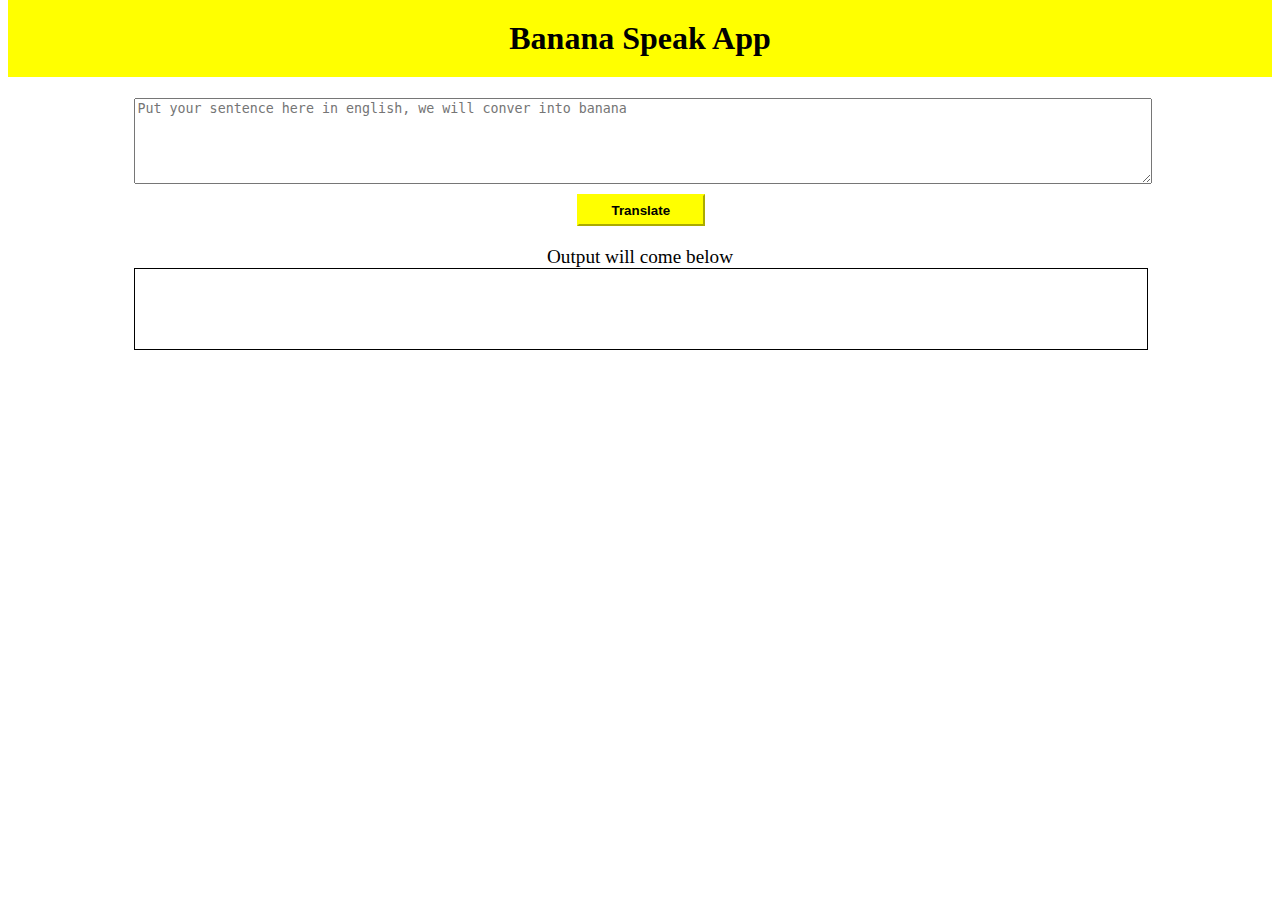
<file: Banana-speak/index.html>
<!DOCTYPE html>
<html lang="en">
<head>
    <meta charset="UTF-8">
    <meta http-equiv="X-UA-Compatible" content="IE=edge">
    <meta name="viewport" content="width=device-width, initial-scale=1.0">
    <title>Translation App</title>
    <style>
        textarea{
            width:80%;
            height:5rem;
            display: block;
        }
        #output{
            border:1px solid black;
            width:80%;
            height:5rem;
            
        }
        h1{
            text-align:center;
            background-color:Yellow;
            padding:20px;
             margin-top:-8px;
        }
        textarea,#output{
            margin-left:10%;
        }
        #txt{
            text-align:center;
            padding-top: 20px;
        }
        button{
            margin-left:45%;
            width:8rem;
            height:2rem;
            margin-top: 10px;
            background-color: yellow;
            border-color: yellow;
            color:black;
            font-weight: 800;
        }
    </style>
</head>
<body>
    <h1>Banana Speak App</h1>
    <textarea id = "txt-input" placeholder = "Put your sentence here in english, we will conver into banana"></textarea>
    <button id = "btn-translate">Translate</button>
    <div id = "txt"style = "font-size: larger">Output will come below</div>
    <div id = "output"></div>
    <script src = "script.js"></script>
</body>
</html>
</file>
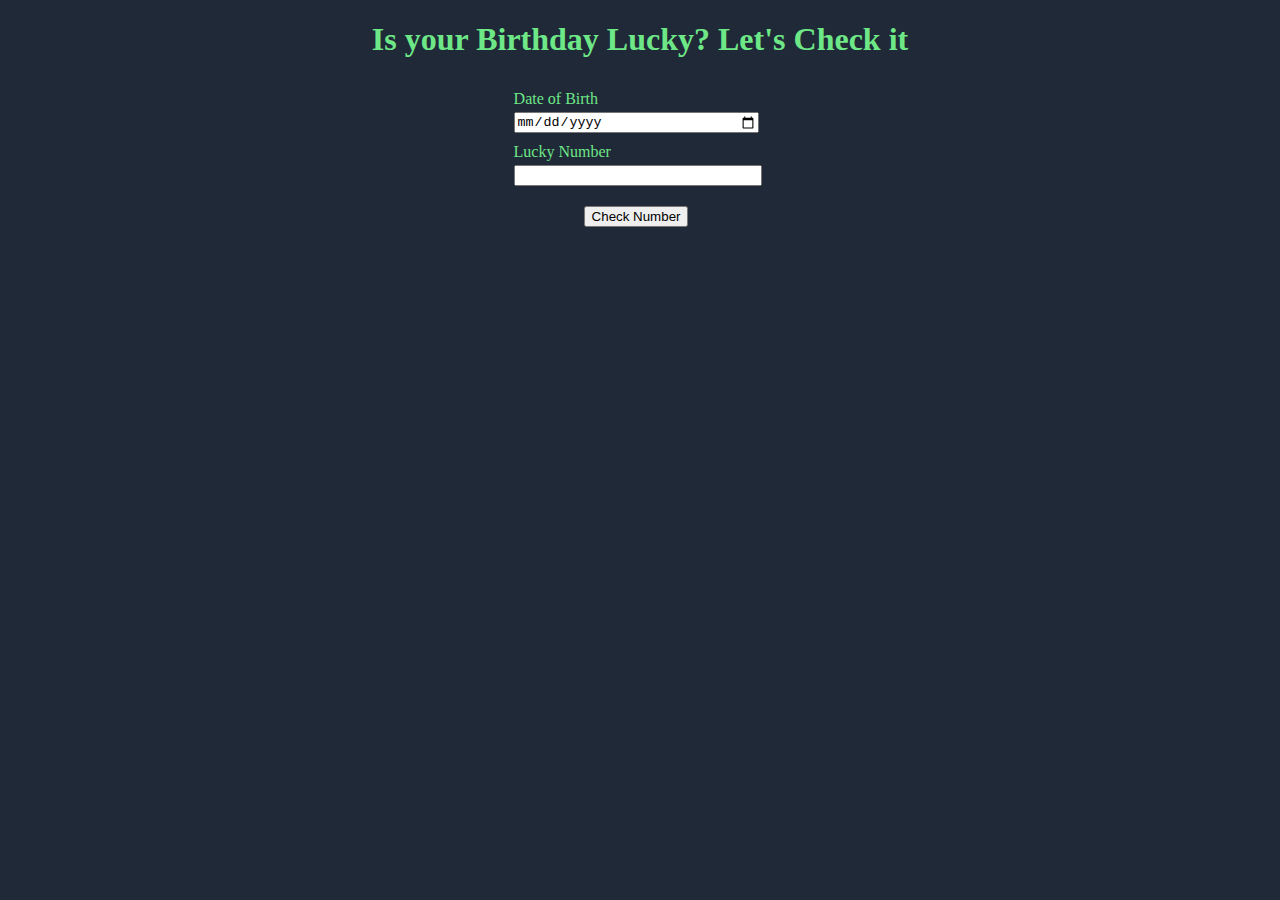
<file: Birthday-Lucky/index.html>
<!DOCTYPE html>
<html lang="en">
<head>
    <meta charset="UTF-8">
    <meta http-equiv="X-UA-Compatible" content="IE=edge">
    <meta name="viewport" content="width=device-width, initial-scale=1.0">
    <title>Document</title>
    <style>
        /* :root{
          --primary-dark:#1f2937;
          --primary-green:#6EE787;
        } */
        body{
            background-color:#1f2937;
            color:#6EE787;
        }

        .container{
          width:100%;
          margin-left:40%;
        }
        h1{
            text-align: center;
        }
        input,label{
            display:block;
         
        }
        label{
            padding-top: 10px;
            padding-bottom: 4px;
        }
        button{
            margin-top:20px;
            margin-left:70px;
        }
        input{
            width:15rem;
        }
      
    </style>
</head>
<body>
    <h1>Is your Birthday Lucky? Let's Check it </h1>
    <div class = "container">
    <label for = "date-of-birth">Date of Birth</label>
    <input type = "date" id = "date-of-birth"/>
    <label for = "lucky-number">Lucky Number</label>
    <input type = "number" id = "lucky-number">
    <button id = "check-number">Check Number</button>
    <div id = "output-box"></div>
    </div>
    <script src = "script.js"></script>
</body>
</html>
</file>
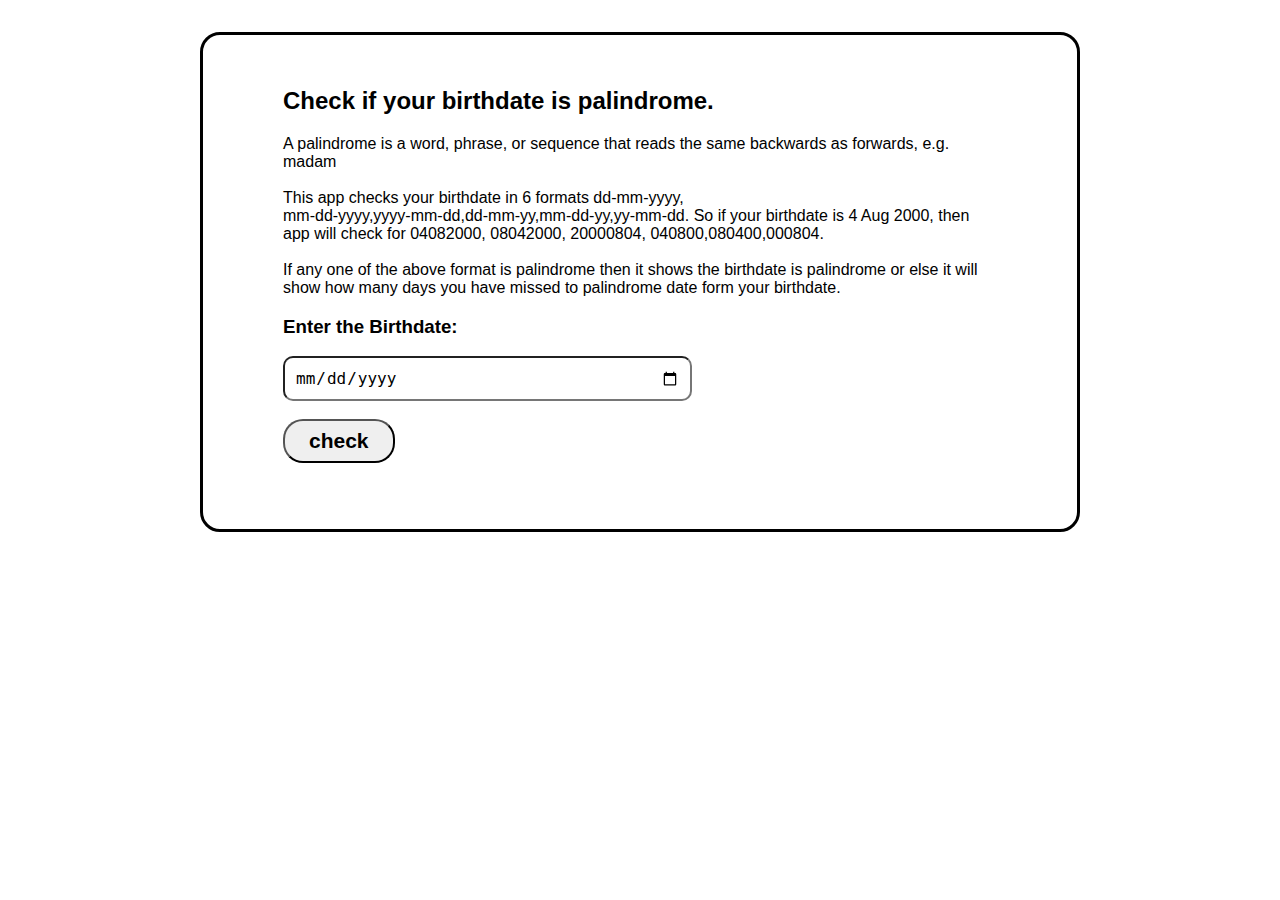
<file: Birthday-Palindrome/index.html>
<!DOCTYPE html>
<html>
  <head>
    <meta charset="utf-8">
    <meta name="viewport" content="width=device-width">
    <title>Is Birthday Palindrome</title>
    <style>
       


body {
    
    margin-top: 2rem;
    font-family: 'Poppins', sans-serif;
    text-align: center;
    margin-left:200px;
    margin-right:200px;
}


.container {
    display: flex;
    border-radius: 20px;
    margin: auto;

    border: 3px solid black;
    background-repeat: no-repeat;
    background-size: 100% 100%;
}

.content{
    width: 90%;
    max-width: 700px;
    margin: 2rem 2rem 3rem 5rem;
}

.content p{
    text-align: left;
}


.container input{
    display: block;
    padding: 10px;
    border-radius: 10px;
    width: 55%;
    font-size: large;
}

#btn-check{
    display: block;
    font-size: 21px;
    font-weight: 600;
    padding: 0.5rem 1.5rem;
    border-radius: 20px;
    cursor: pointer;
}

#output1 {
    text-align: center;
    max-width: 55%;
    padding-right: 1rem;
    margin-top: 2rem;
    display: none;
    border: 2px solid black;
    padding: 0.5rem 1rem;
    border-radius: 20px;
    box-shadow: 3px 3px 15px 1px;
}
    </style>
  </head>
  <body>
    <div class="container">
      <div class="content">
        <h2 style="text-align: left;">Check if your birthdate is palindrome.</h2>
        <p>A palindrome is a word, phrase, or sequence that reads the same backwards as forwards, e.g. madam<br><br>
          This app checks your birthdate in 6 formats dd-mm-yyyy,<br>mm-dd-yyyy,yyyy-mm-dd,dd-mm-yy,mm-dd-yy,yy-mm-dd.
          So if your birthdate is 4 Aug 2000, then app will check for 04082000, 08042000, 20000804, 040800,080400,000804.<br><br>If any one of the above format is palindrome then it shows the birthdate is palindrome or else it will show how many days you have missed to palindrome date form your birthdate.</p>
        <h3 style="text-align: left;">Enter the Birthdate:</h3>
        <input type="date" id="input">
        <br>
        <button id="btn-check">check</button>
        <br>
        <p id="output1"></p>
      </div>
    </div>
    <script src="script.js"></script>
  </body>
</html>
</file>
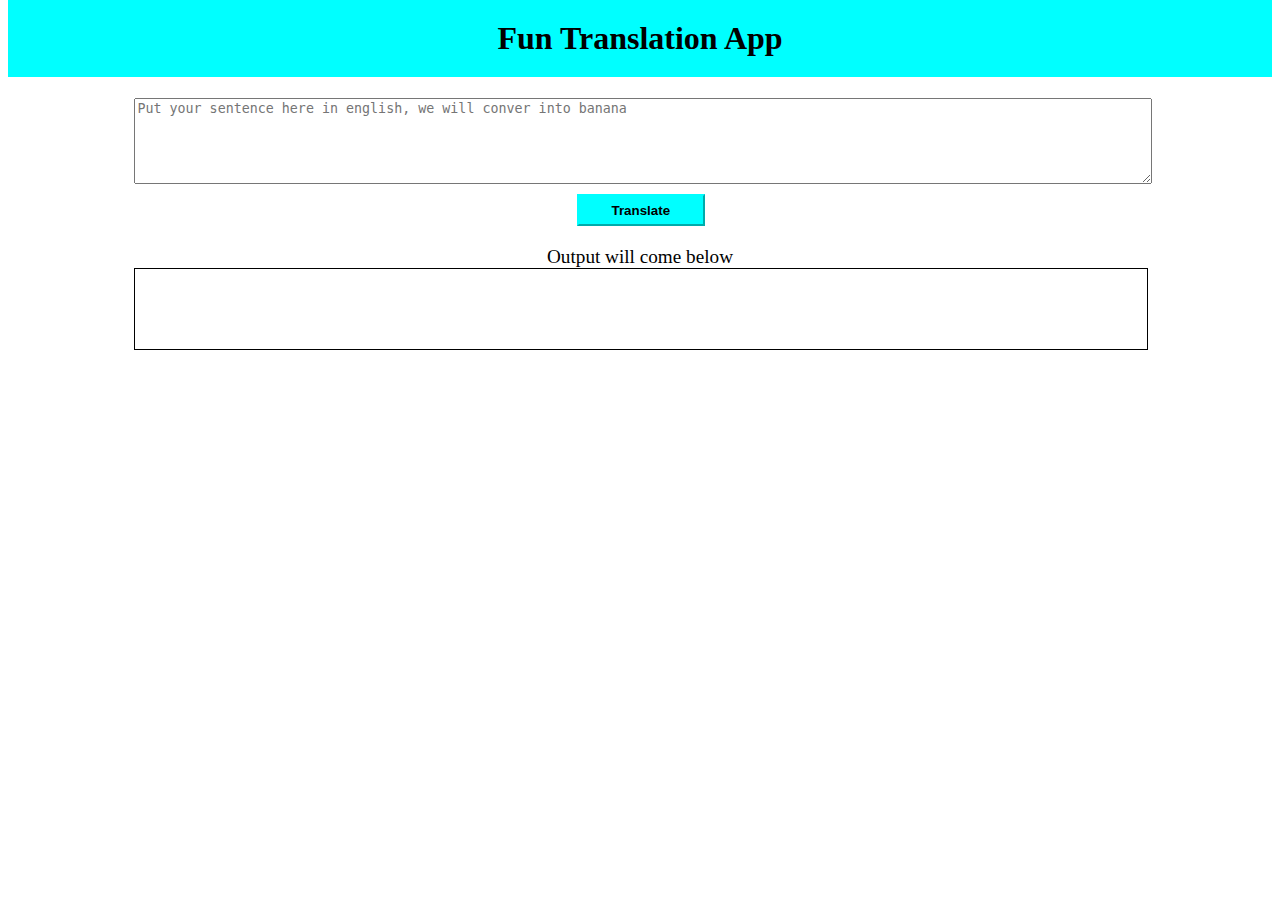
<file: js-translation-2/index.html>
<!DOCTYPE html>
<html lang="en">
<head>
    <meta charset="UTF-8">
    <meta http-equiv="X-UA-Compatible" content="IE=edge">
    <meta name="viewport" content="width=device-width, initial-scale=1.0">
    <title>Translation App</title>
    <style>
        textarea{
            width:80%;
            height:5rem;
            display: block;
        }
        #output{
            border:1px solid black;
            width:80%;
            height:5rem;
            
        }
        h1{
            text-align:center;
            background-color: aqua;
            padding:20px;
             margin-top:-8px;
        }
        textarea,#output{
            margin-left:10%;
        }
        #txt{
            text-align:center;
            padding-top: 20px;
        }
        button{
            margin-left:45%;
            width:8rem;
            height:2rem;
            margin-top: 10px;
            background-color: aqua;
            border-color: aqua;
            color:black;
            font-weight: 800;
        }
    </style>
</head>
<body>
    <h1>Fun Translation App</h1>
    <textarea id = "txt-input" placeholder = "Put your sentence here in english, we will conver into banana"></textarea>
    <button id = "btn-translate">Translate</button>
    <div id = "txt"style = "font-size: larger">Output will come below</div>
    <div id = "output"></div>
    <script src = "script.js"></script>
</body>
</html>
</file>
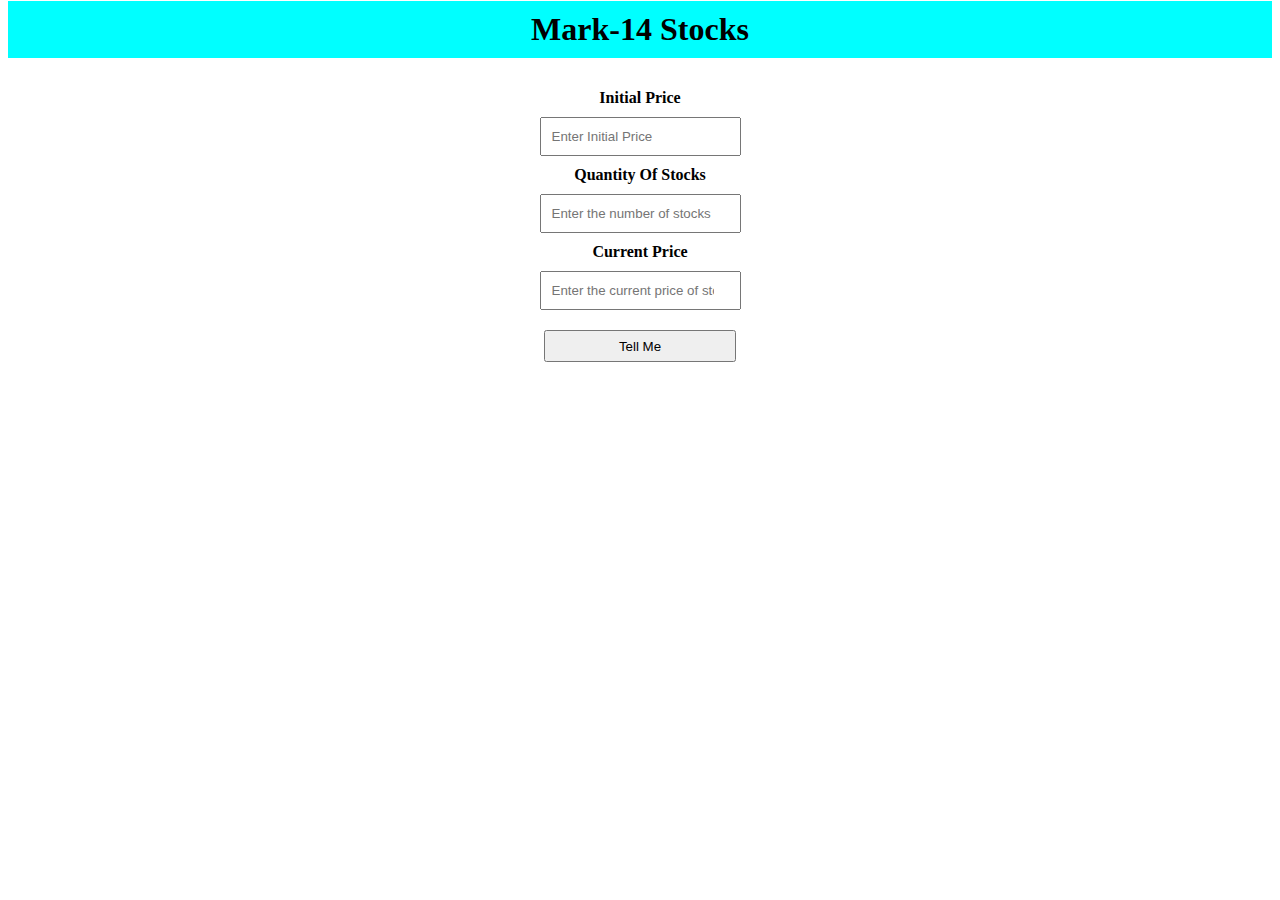
<file: profit-loss/index.html>
<!DOCTYPE html>
<html lang="en">
<head>
    <meta charset="UTF-8">
    <meta http-equiv="X-UA-Compatible" content="IE=edge">
    <meta name="viewport" content="width=device-width, initial-scale=1.0">
    <title>Stocks</title>
    <style>
        .container{
            text-align: center;
        }
        h1{
            text-align: center;
            background-color: aqua;
            padding: 10px;
            margin-top:-7px;
        }
        input,label{
            display: block;
            margin:auto;
            padding:10px;
        }
        button{
            margin-top:20px;
            width:12rem;
            height:2rem;
        }
        #output-box{
            padding-top: 20px;
            font-weight: 600;
            color:red;
            font-size: 25px;
        }
        label{
            font-weight: 700;
        }
    </style>
</head>
<body>
    <h1>Mark-14 Stocks</h1>
    <div class = "container">
        <label>Initial Price</label>
        <input id = "initial-price" type = "number" placeholder="Enter Initial Price"/>
        <label>Quantity Of Stocks</label>
        <input id = "qty-of-stocks" type = "number" placeholder = "Enter the number of stocks" />
        <label>Current Price</label>
        <input id = "current-price" type = "number" placeholder = "Enter the current price of stocks" />
        <button id = "submit-btn">Tell Me</button>
        <div id = "output-box"></div>
    </div>
    <script src = "script.js"></script>
</body>
</html>
</file>
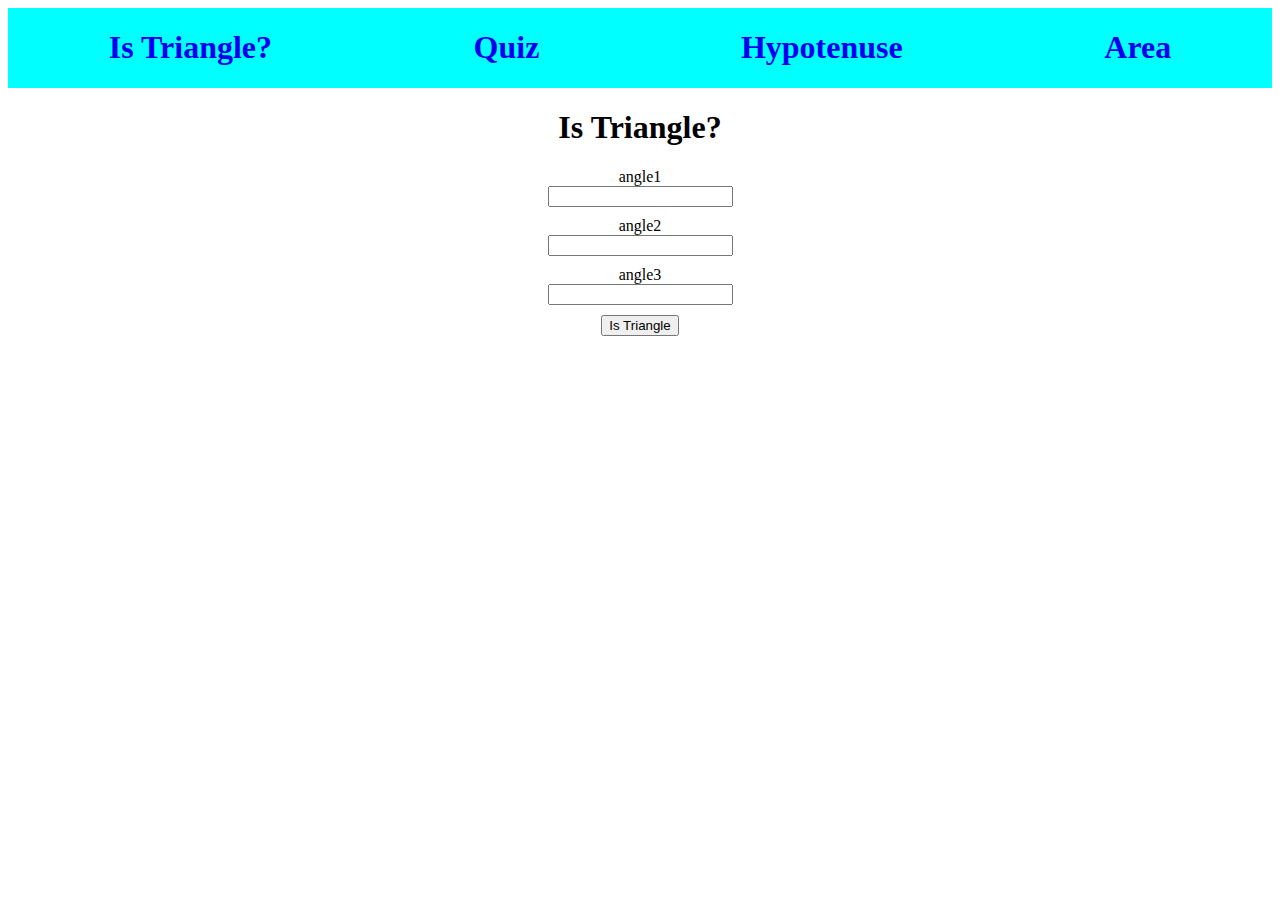
<file: Triangle/index.html>
<!DOCTYPE html>
<html lang="en">
<head>
    <meta charset="UTF-8">
    <meta http-equiv="X-UA-Compatible" content="IE=edge">
    <meta name="viewport" content="width=device-width, initial-scale=1.0">
    <title>Is Triangle?</title>
    <style>
      #navbar{
        display:flex;
       justify-content: space-around;
       background-color: aqua;
      }
      a{
        text-decoration: none;
      }
      #content{
        text-align: center;
      }
      input,label{
        display:block
      }
      input{
        margin:auto;
        margin-bottom: 10px;
      }
      #output{
        padding-top:10px;
        color:red;
        font-weight: 600;
        font-size: 25px;
      }
    </style>
</head>
<body>
  <div id = "navbar"> 
    <a href = "index.html"><h1>Is Triangle?</h1></a>
    <a href = "quiz.html"><h1>Quiz</h1></a>
    <a href = "hypotenuse.html"><h1>Hypotenuse</h1></a>
    <a href = "area.html"><h1>Area</h1></a>
  </div>
  <div id = "content">
      <h1>Is Triangle?</h1>
        <label>angle1</label>
        <input class = "angle-right" type = "number" />
        <label>angle2</label>
        <input class = "angle-right" type = "number" />
        <label>angle3</label>
        <input class = "angle-right" type = "number" />
      <button id = "is-triangle-btn">Is Triangle</button>
      <h2 id = "output"></h2>
  </div>
    <script src = "script.js"></script>
</body>
</html>
</file>
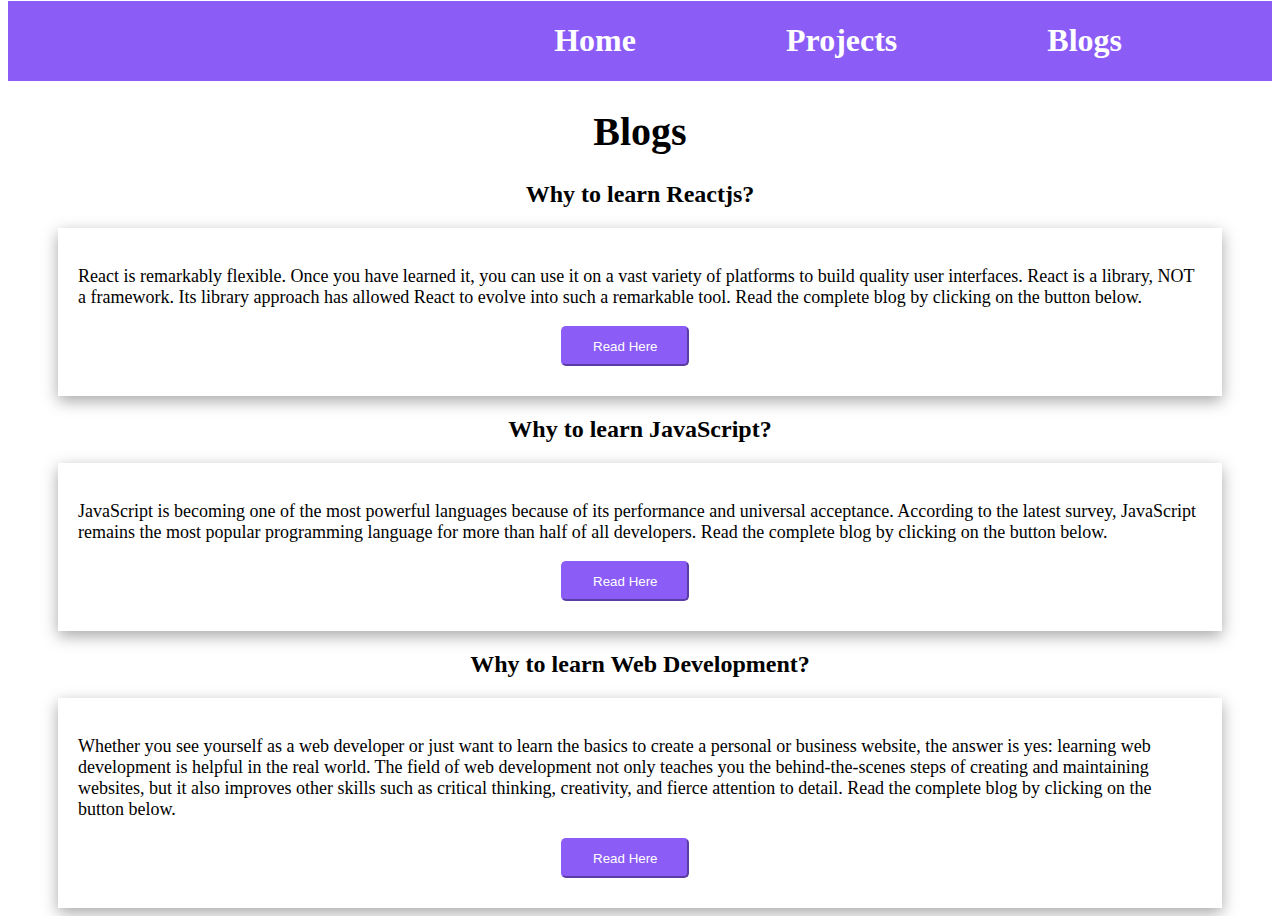
<file: Portfolio/blog.html>
<!DOCTYPE html>
<html lang="en">
<head>
    <meta charset="UTF-8">
    <meta http-equiv="X-UA-Compatible" content="IE=edge">
    <meta name="viewport" content="width=device-width, initial-scale=1.0">
    <title>Blog</title>
    <link rel = "stylesheet" href = "./style.css" /> 
</head>
<body>
    <div class = "header">
        <a href = "./index.html"><h1>Home</h1></a>
         <a href = "./project.html"><h1>Projects</h1></a>
       <a href = "./blog.html"><h1>Blogs</h1></a>
     </div>
     <h1 class = "blog-header">Blogs</h1>
      <h2 class = "blog-head">Why to learn Reactjs?</h2>
      <div class = "read"><p>React is remarkably flexible. Once you have learned it, you can use it on a vast variety of platforms to build quality user interfaces.
         React is a library, NOT a framework. Its library approach has allowed React to evolve into such a remarkable tool. Read the complete blog by clicking on the button below.</p>
        <a href = "https://medium.com/@sanyamkangtani803/why-to-learn-reactjs-8309c9a7c906"><button>Read Here</button></a></div>
        <h2 class = "blog-head">Why to learn JavaScript?</h2>
        <div class = "read"><p>JavaScript is becoming one of the most powerful languages because of its performance and universal acceptance. According to the latest survey, JavaScript remains the most popular programming language for more than half of all developers. Read the complete blog by clicking on the button below.</p>
          <a href = "https://medium.com/@sanyamkangtani803/why-javascript-is-so-popular-29ea5216b544"><button>Read Here</button></a></div>
         <h2 class = "blog-head">Why to learn Web Development?</h2>
          <div class = "read">
            <p>Whether you see yourself as a web developer or just want to learn the basics to create a personal or business website, the answer is yes: learning web development is helpful in the real world. The field of web development not only teaches you the behind-the-scenes steps of creating and maintaining websites, but it also improves other skills such as critical thinking, creativity, and fierce attention to detail.
              Read the complete blog by clicking on the button below.
            </p>
            <a href = "https://medium.com/@sanyamkangtani803/why-to-learn-web-development-9c739b183bb6"><button>Read Here</button></a>
          </div>

</body>
</html>
</file>
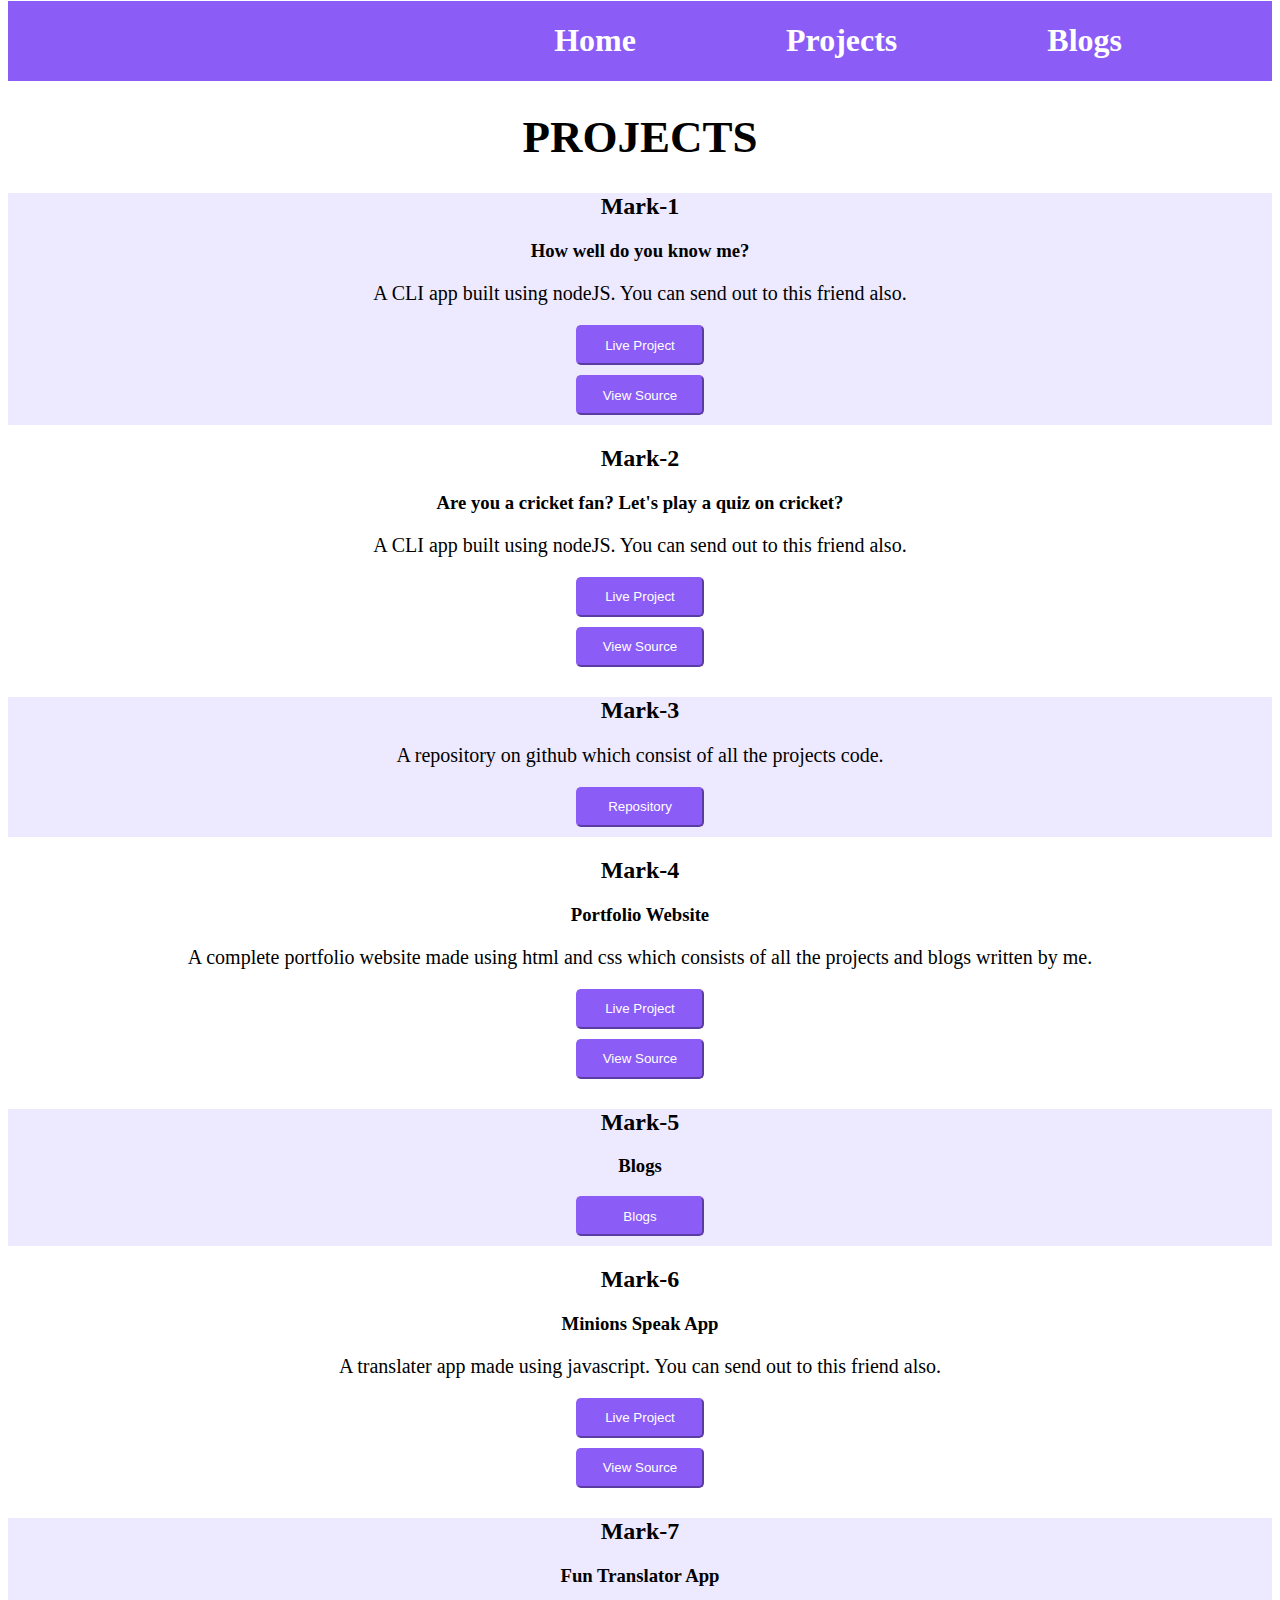
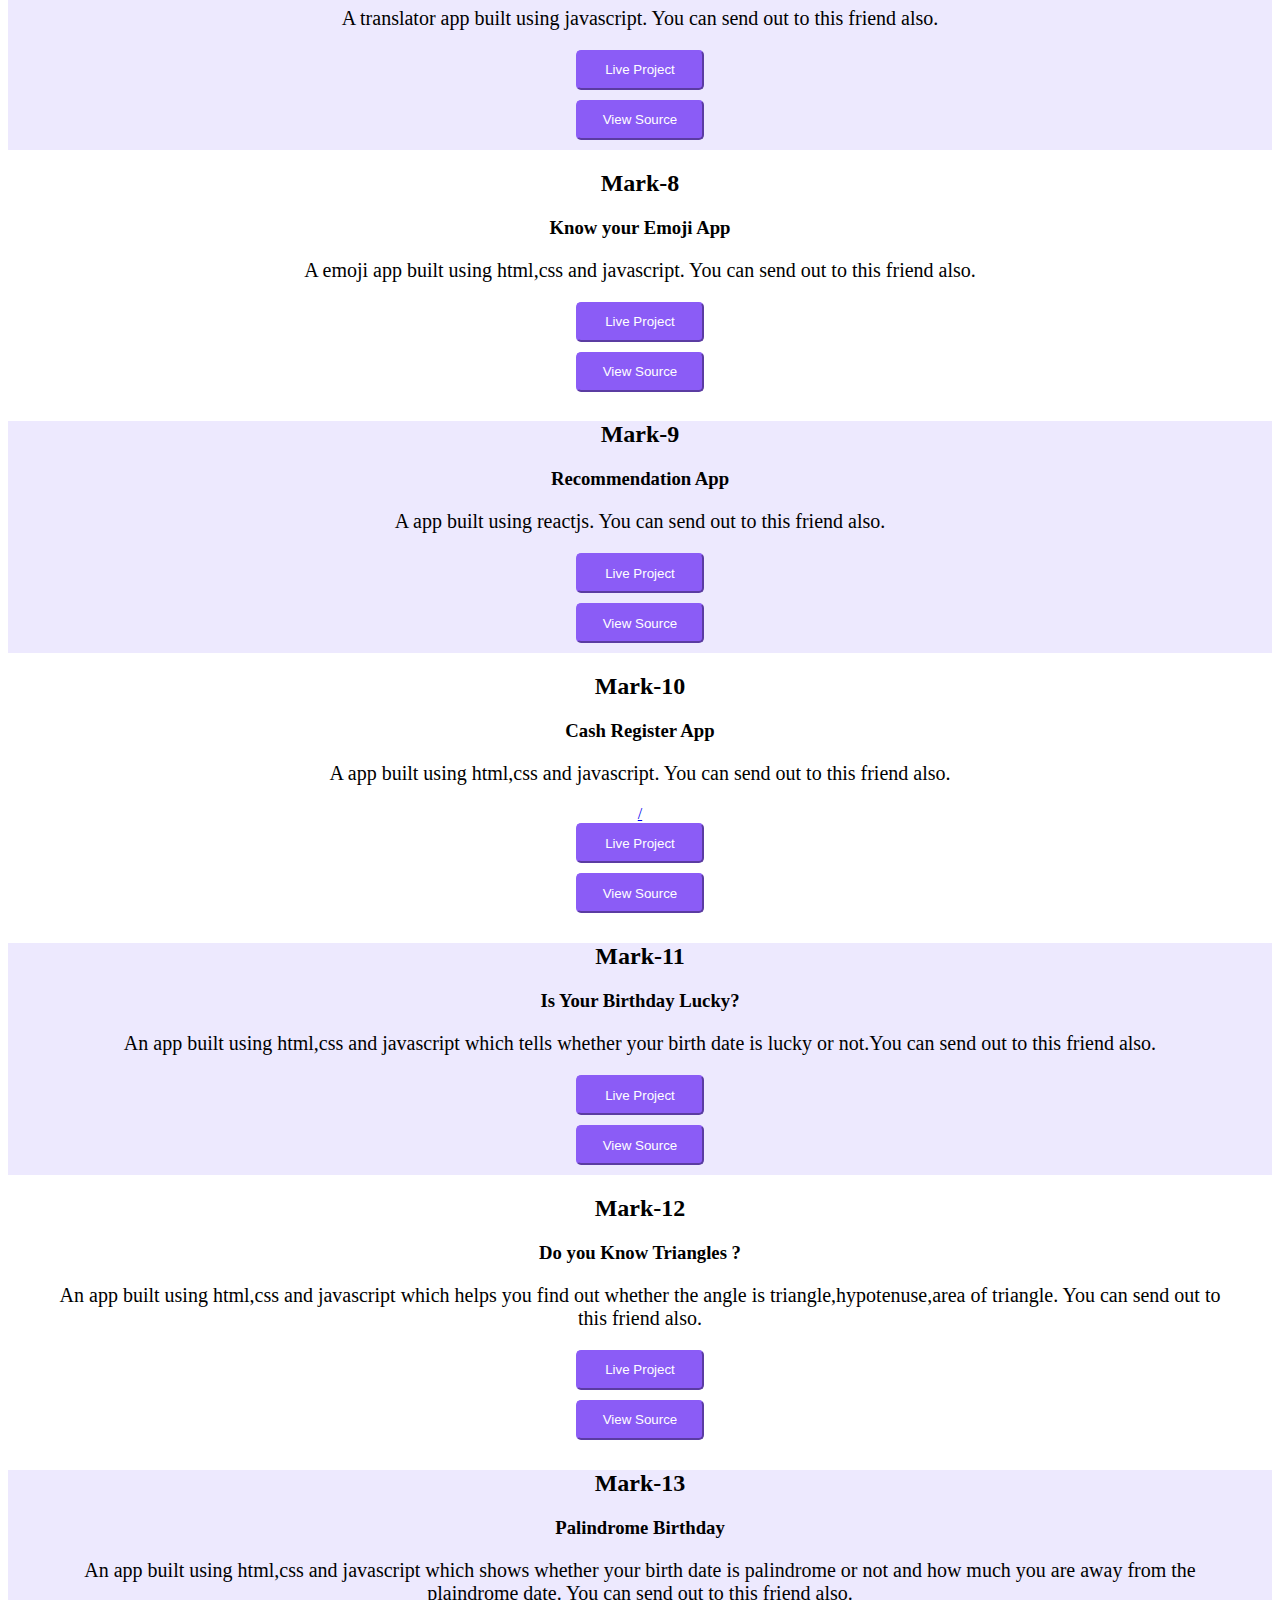
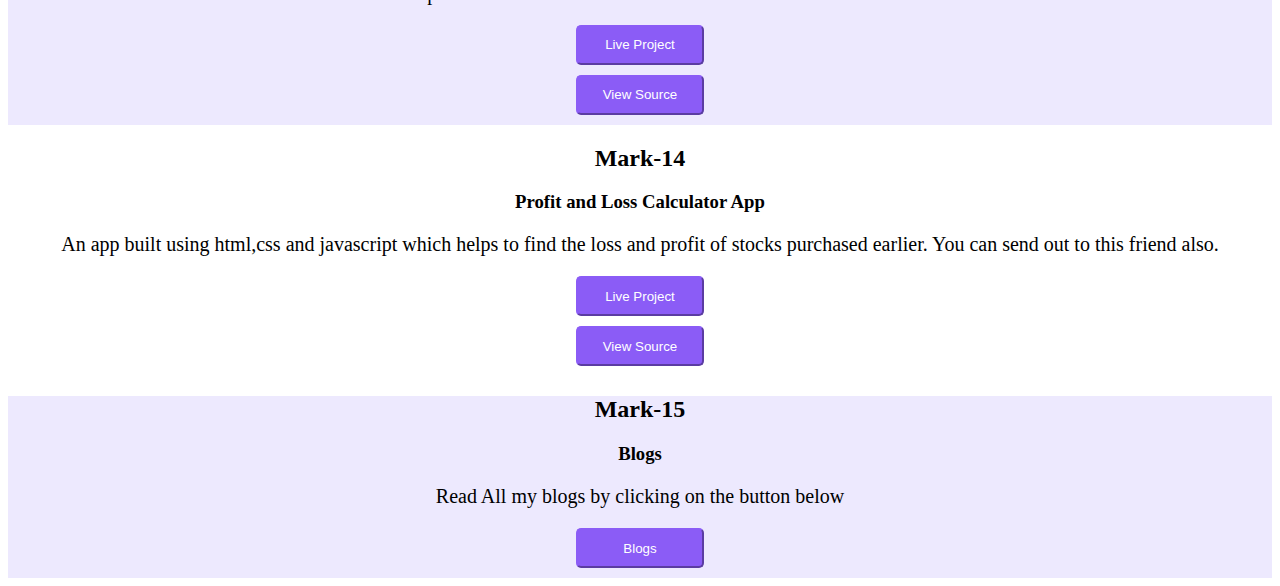
<file: Portfolio/project.html>
<!DOCTYPE html>
<html lang="en">
<head>
    <meta charset="UTF-8">
    <meta http-equiv="X-UA-Compatible" content="IE=edge">
    <meta name="viewport" content="width=device-width, initial-scale=1.0">
    <title>Projects</title>
    <link rel = "stylesheet" href = "./style.css" /> 
</head>
<body>
    <div class = "header">
        <a href = "./index.html"><h1>Home</h1></a>
         <a href = "./project.html"><h1>Projects</h1></a>
       <a href = "./blog.html"><h1>Blogs</h1></a>
     </div>
     <h1 class = "p">PROJECTS</h1>
     <div class = "main">
     <div class = "color">
        <h2>Mark-1</h2>
        <h3>How well do you know me?</h3>
        <p>A CLI app built using nodeJS. You can send out to this friend also.</p>
        <a href = "https://replit.com/@SanyamKangtani/mark-1#index.js"><div><button>Live Project</button></div></a>
        <a href = "https://github.com/sanyam80/mark-1"><button>View Source</button></a>
     
     </div>
     <div class = "color1">
        <h2>Mark-2</h2>
        <h3>Are you a cricket fan? Let's play a quiz on cricket?</h3>
        <p>A CLI app built using nodeJS. You can send out to this friend also.</p>
       <a href = "https://replit.com/@SanyamKangtani/mark2#index.js"><div><button>Live Project</button></div></a>
       <a href = "https://github.com/sanyam80/mark2"><button>View Source</button></a>

    
     </div>
     <div class = "color">
      <h2>Mark-3</h2>
      <p>A repository on github which consist of all the projects code.</p>
      <a href = "https://github.com/sanyam80/Level-0"><div><button>Repository</button></div></a>
     </div>
     <div>
     <div class = "color1">
        <h2>Mark-4</h2>
        <h3>Portfolio Website</h3>
        <p> A complete portfolio website made using html and css which consists of all the projects and blogs written by me.</p>
        <a href = "https://neog-level0-portfolio.netlify.app/"><div><button>Live Project</button></div></a>
        <a href = "https://github.com/sanyam80/Level-0/tree/main/Portfolio"><button>View Source</button></a>
     </div>
     <div class = "color">
      <h2>Mark-5</h2>
      <h3>Blogs</h3>
      <a href = "./blog.html"><div><button>Blogs</button></div></a>
     
   </div>
   <div class = "color1">
      <h2>Mark-6</h2>
      <h3>Minions Speak App</h3>
      <p>A translater app made using javascript. You can send out to this friend also.</p>
     <a href = "https://banana-speak-1.netlify.app/"><div><button>Live Project</button></div></a>
     <a href = "https://github.com/sanyam80/Level-0/tree/main/Banana-speak"><button>View Source</button></a>
   </div>
   <div class = "color">
      <h2>Mark-7</h2>
      <h3>Fun Translator App</h3>
      <p>A translator app built using javascript. You can send out to this friend also.</p>
      <a href = "https://fanciful-cobbler-1ff5d2.netlify.app/"><div><button>Live Project</button></div></a>
     <a href = "https://github.com/sanyam80/Level-0/tree/main/js-translation-2"><button>View Source</button></a>
   </div>
   <div class = "color1">
      <h2>Mark-8</h2>
      <h3>Know your Emoji App</h3>
      <p>A emoji app built using html,css and javascript. You can send out to this friend also.</p>
      <a href = "https://poetic-paletas-aa4127.netlify.app/"><div><button>Live Project</button></div></a>
      <a href = "https://github.com/sanyam80/emoji-basic-app"><button>View Source</button></a>
   </div>
   <div class = "color">
      <h2>Mark-9</h2>
      <h3>Recommendation App</h3>
      <p>A app built using reactjs. You can send out to this friend also.</p>
     <a href = "https://aquamarine-travesseiro-e15c8f.netlify.app/"><div><button>Live Project</button></div></a>
      <a href = "https://github.com/sanyam80/Basic-react-bookapp"><button>View Source</button></a>
   </div>
   <div class = "color1">
      <h2>Mark-10</h2>
      <h3>Cash Register App</h3>
      <p>A app built using html,css and javascript. You can send out to this friend also.</p>
      <a href = "https://fascinating-gumption-50c069.netlify.app/">/<div><button>Live Project</button></div></a>
      <a href = "https://github.com/sanyam80/Level-0/tree/main/cash-register"><button>View Source</button></a>
   </div>
   <div class = "color">
      <h2>Mark-11</h2>
      <h3>Is Your Birthday Lucky?</h3>
      <p>An app built using html,css and javascript which tells whether your birth date is lucky or not.You can send out to this friend also.</p>
      <a href = "https://birthday-lucky-1.netlify.app/"><div><button>Live Project</button></div></a>
      <a href = "https://github.com/sanyam80/Level-0/tree/main/Birthday-Lucky"><button>View Source</button></a>
   </div>
   <div class = "color1">
      <h2>Mark-12</h2>
      <h3>Do you Know Triangles ?</h3>
      <p>An app built using html,css and javascript which helps you find out whether the angle is triangle,hypotenuse,area of triangle. You can send out to this friend also.</p>
      <a href = "https://storied-torrone-e705f7.netlify.app/"><div><button>Live Project</button></div></a>
      <a href = "https://github.com/sanyam80/Level-0/tree/main/Triangle"><button>View Source</button></a>
   </div>
   <div class = "color">
      <h2>Mark-13</h2>
      <h3>Palindrome Birthday </h3>
      <p>An app built using html,css and javascript which shows whether your birth date is palindrome or not and how much you are away from the plaindrome date. You can send out to this friend also.</p>
      <a href = "https://birthday-palindrome-1.netlify.app/"><div><button>Live Project</button></div></a>
      <a href = "https://github.com/sanyam80/Level-0/tree/main/Birthday-Palindrome"><button>View Source</button></a>
   </div>
   <div class = "color1">
      <h2>Mark-14</h2>
      <h3>Profit and Loss Calculator App</h3>
      <p>An app built using html,css and javascript which helps to find the loss and profit of stocks purchased earlier. You can send out to this friend also.</p>
      <a href = "https://polite-macaron-9858b7.netlify.app/"><div><button>Live Project</button></div></a>
      <a href = "https://github.com/sanyam80/Level-0/tree/main/profit-loss"><button>View Source</button></a>
   </div>
   <div class = "color">
      <h2>Mark-15</h2>
      <h3>Blogs</h3>
      <p>Read All my blogs by clicking on the button below</p>
      <a href = "./blog.html"><div><button>Blogs</button></div></a>
     
   </div>
</div>
   
</body>
</html>
</file>
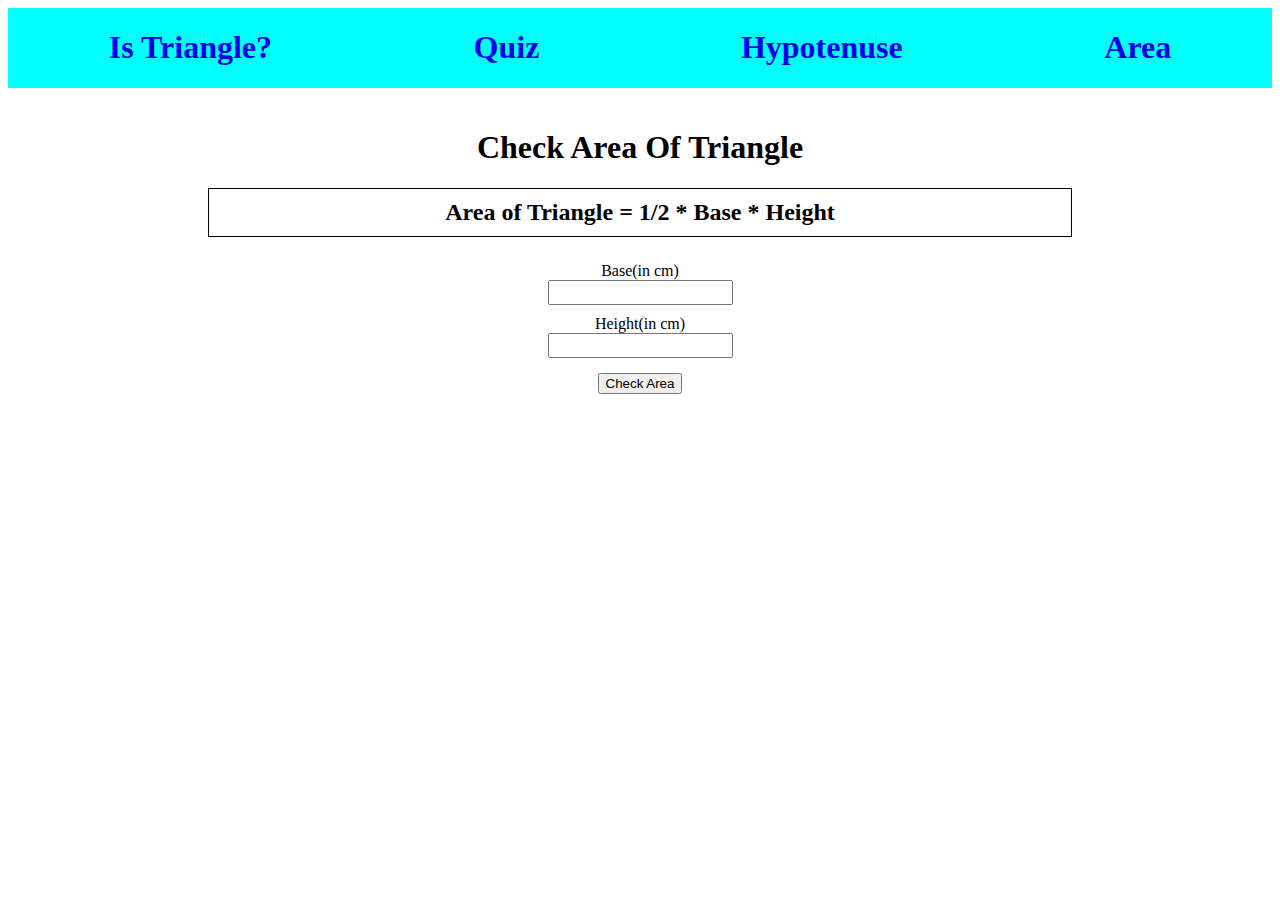
<file: Triangle/area.html>
<!DOCTYPE html>
<html lang="en">
<head>
    <meta charset="UTF-8">
    <meta http-equiv="X-UA-Compatible" content="IE=edge">
    <meta name="viewport" content="width=device-width, initial-scale=1.0">
    <title>Area Of Triangle</title>
    <style>
          #navbar{
        display:flex;
       justify-content: space-around;
       background-color: aqua;
      }
      a{
        text-decoration: none;
      }
      #content{
        text-align: center;
        padding-top: 20px;
      }
      label,input{
        display:block;
        padding-top: 5px;
      }
      input{
        margin:auto;
        margin-bottom: 5px;
      }
      button{
        margin-top: 10px;
      }
      #content h2{
        border:1px solid black;
        margin-left:200px;
        margin-right:200px;
        padding:10px
      }
      #output{
        padding-top: 20px;
        color:red;
        font-weight: 600;
        font-size: 25px;
      }
    </style>
</head>
<body>
    <div id = "navbar"> 
        <a href = "index.html"><h1>Is Triangle?</h1></a>
        <a href = "quiz.html"><h1>Quiz</h1></a>
        <a href = "hypotenuse.html"><h1>Hypotenuse</h1></a>
        <a href = "area.html"><h1>Area</h1></a>
      </div>
      <div id = "content">
    <h1>Check Area Of Triangle</h1>
    <h2>Area of Triangle = 1/2 * Base * Height</h2>
    <label>Base(in cm)</label>
    <input class = "side-input" type = "number" />
    <label>Height(in cm)</label>
    <input class = "side-input" type = "number" />
    <button id = "submit-btn">Check Area</button>
    <div id = "output"></div>
    </div>
    <script src = "area.js"></script>
</body>
</html>
</file>
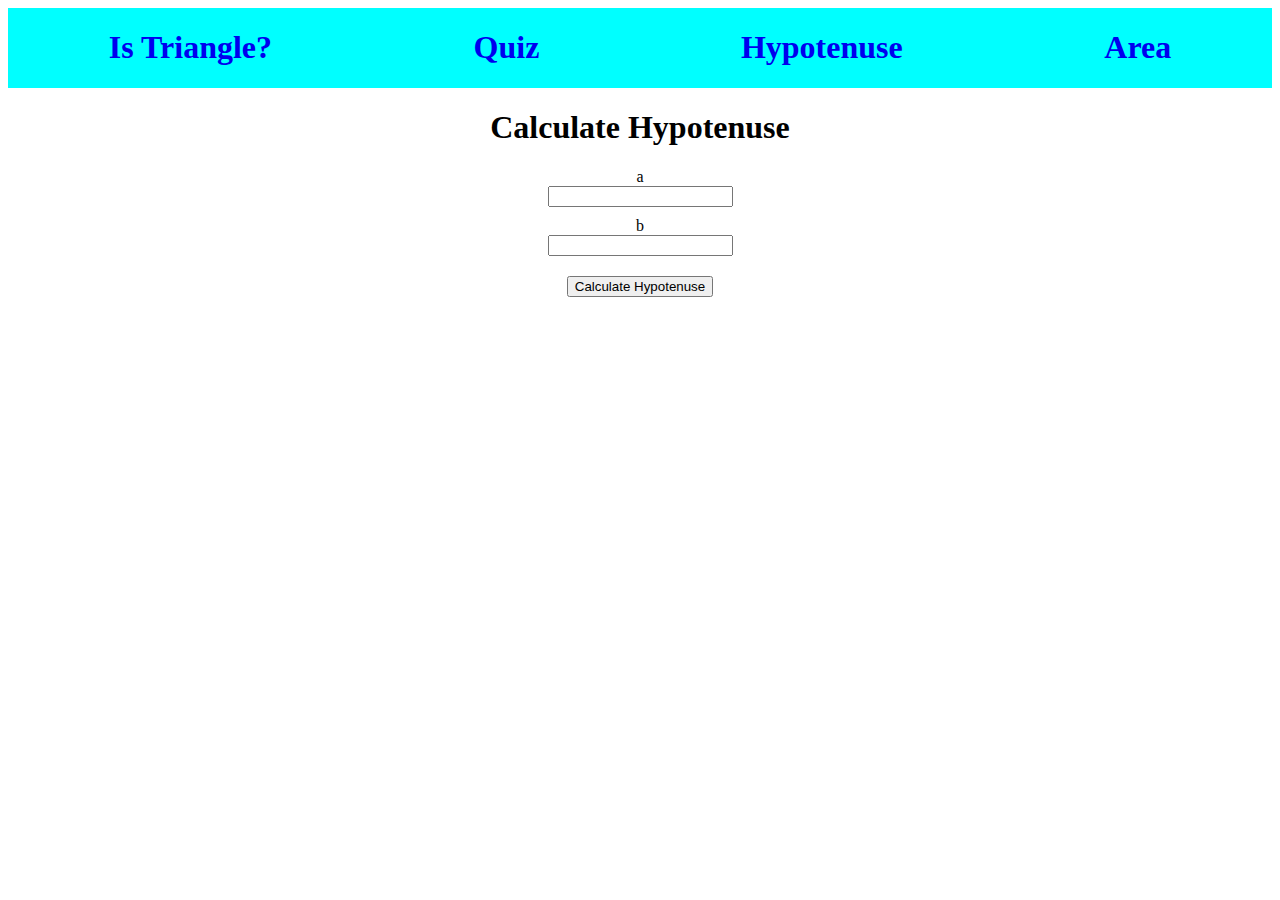
<file: Triangle/hypotenuse.html>
<!DOCTYPE html>
<html lang="en">
<head>
    <meta charset="UTF-8">
    <meta http-equiv="X-UA-Compatible" content="IE=edge">
    <meta name="viewport" content="width=device-width, initial-scale=1.0">
    <title>Hypotenuse</title>
    <style>
          #navbar{
        display:flex;
       justify-content: space-around;
       background-color: aqua;
      }
      a{
        text-decoration: none;
      }
      #content{
        text-align: center;
      }
      label,input{
        display:block
       
      }
      input{
        margin:auto;
        margin-bottom: 10px;
      }
      button{
        margin-top:10px;
      }
      #output{
        padding-top: 10px;
        color:red;
        font-weight: 600;
        font-size: 25px;
      }
    </style>
</head>
<body>
    <div id = "navbar"> 
        <a href = "index.html"><h1>Is Triangle?</h1></a>
        <a href = "quiz.html"><h1>Quiz</h1></a>
        <a href = "hypotenuse.html"><h1>Hypotenuse</h1></a>
        <a href = "area.html"><h1>Area</h1></a>
      </div>
      <div id = "content">
    <h1>Calculate Hypotenuse</h1>
    <label>a </label>
    <input type = "number" class = "side-input" />
    <label>b  </label>
    <input type = "number" class = "side-input" />
    <button id = "hypotenuse-btn">Calculate Hypotenuse</button>
    <div id = "output"></div>
    </div>
    <script src = "hypotenuse.js"></script>
</body>
</html>
</file>
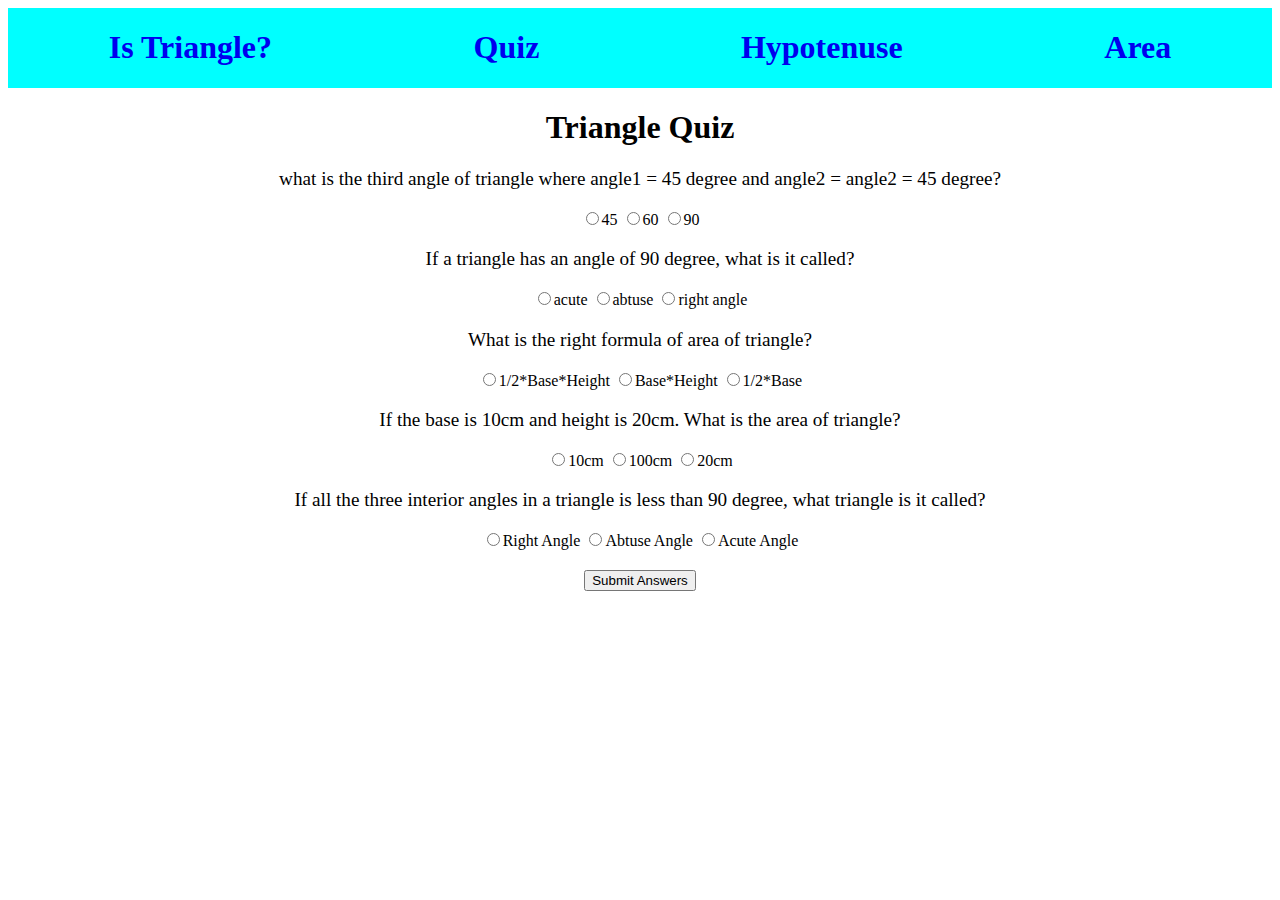
<file: Triangle/quiz.html>
<!DOCTYPE html>
<html lang="en">
<head>
    <meta charset="UTF-8">
    <meta http-equiv="X-UA-Compatible" content="IE=edge">
    <meta name="viewport" content="width=device-width, initial-scale=1.0">
    <title>Triangle Quiz</title>
    <style>
          #navbar{
        display:flex;
       justify-content: space-around;
       background-color: aqua;
      }
      a{
        text-decoration: none;
      }
      #content{
        text-align: center;
      }
      p{
        font-size: larger;
      }
      button{
        margin-top:20px
      }
      #output{
        padding-top:10px;
        color:red;
        font-weight: 600;
        font-size: 25px;
      }
    </style>
</head>
<body>
    <div id = "navbar"> 
        <a href = "index.html"><h1>Is Triangle?</h1></a>
        <a href = "quiz.html"><h1>Quiz</h1></a>
        <a href = "hypotenuse.html"><h1>Hypotenuse</h1></a>
        <a href = "area.html"><h1>Area</h1></a>
      </div>
      <div id = "content">
    <h1>Triangle Quiz</h1>
    <form class = "quiz-form">
        <div class = "question-container">
            <p> what is the third angle of triangle where angle1 = 45 degree and angle2 = angle2 = 45 degree?</p>
            <label><input type = "radio" name = "question1" value = "45" />45</label>
            <label><input type = "radio" name = "question1" value = "60" />60</label>
            <label><input type = "radio" name = "question1" value = "90" />90</label>
        </div>
        <div class = "question-container">
            <p> If a triangle has an angle of 90 degree, what is it called?</p>
            <label><input type = "radio" name = "question2" value = "acute"/>acute</label>
            <label><input type = "radio" name = "question2" value = "abtuse" />abtuse</label>
            <label><input type = "radio" name = "question2" value = "right angle" />right angle</label>
        </div>
        <div class = "question-container">
          <p> What is the right formula of area of triangle?</p>
          <label><input type = "radio" name = "question3" value = "1/2*Base*Height"/>1/2*Base*Height</label>
          <label><input type = "radio" name = "question3" value = "Base*Height" />Base*Height</label>
          <label><input type = "radio" name = "question3" value = "1/2*Base" />1/2*Base</label>
      </div>
      <div class = "question-container">
        <p> If the base is 10cm and height is 20cm. What is the area of triangle?</p>
        <label><input type = "radio" name = "question4" value = "10cm"/>10cm</label>
        <label><input type = "radio" name = "question4" value = "100cm" />100cm</label>
        <label><input type = "radio" name = "question4" value = "20cm" />20cm</label>
    </div>
    <div class = "question-container">
      <p> If all the three interior angles in a triangle is less than 90 degree, what triangle is it called?</p>
      <label><input type = "radio" name = "question5" value = "Right Angle"/>Right Angle</label>
      <label><input type = "radio" name = "question5" value = "Abtuse Angle" />Abtuse Angle</label>
      <label><input type = "radio" name = "question5" value = "Acute Angle" />Acute Angle </label>
  </div>
    </form>
    <button id = "submit-answer-btn">Submit Answers</button>
    <div id = "output"></div>
    </div>
    <script src = "quiz.js"></script>
</body>
</html>
</file>
<file: Portfolio/style.css>
.header{
    display:flex;
    justify-content:end;
    background-color: #8b5cf6;
   color:white;
   margin-top:-7px;
}
.header > a{
    padding-right:150px;
    text-decoration: none;
    color:white
}
img{
    height:15rem;
    margin-left:37%;
    margin-top:50px;

}
span{
    color:#8b5cf6;
  
}
.name{
    padding-left: 34%;
    font-size: 30px;
}
.technology{
  
    background-color: #ede9fe;
}
.technology > h1{
    padding-left: 45%;
   
}
.technology > h1{
    padding-top: 20px;
}
.technology > div{
    padding-bottom: 20px;
    padding-left: 33%;
    font-size: 20px;
}
.projects{
    text-align: center;
  
}
.projects > div{
    font-size: 20px;
    padding-top:-10px;
    padding-bottom:10px;
}
button{
    width:8rem;
    height:2.5rem;
    background-color: #8b5cf6;
    border-color: #8b5cf6;
    color:white
}
.blog{
    text-align: center;
    background-color: #ede9fe;
}
.blog > h1{
    padding-top: 10px;
}

.blog> div{
    font-size: 20px;
    padding-top:-10px;
    padding-bottom:10px;
}
button{
    width:8rem;
    height:2.5rem;
    background-color: #8b5cf6;
    border-color: #8b5cf6;
    border-radius: 5px;
    color:white;
    margin-bottom: 10px;
}
.footer{
    background-color:#8b5cf6;
    text-align: center;
    color:white;
}
.footer > div{
    display:flex;
    justify-content: center;
    
}
.footer > div > div{
    padding-right:30px;
    padding-bottom: 20px;
}
.read{
    box-shadow: rgba(0, 0, 0, 0.35) 0px 5px 15px;
    margin-left:50px;
    margin-right: 50px;
    padding:20px
}
.read > p{
    font-size: 18px;
}
.blog-head{
    text-align: center;
}
.read >a{
     margin-left:43%;
}
.blog-header{
    text-align: center;
    font-size: 40px;
}
.social-handles > a{
    text-decoration: none;
    color:white;
    padding-right:20px;
    font-size: 20px;
    padding-bottom: 10px;
}
.main{
    text-align: center;
}
.p{
    text-align: center;
    font-size: 45px;
}
.main > div > p{
    font-size: 20px;
}
.color{
    background-color:#ede9fe;
}
.color > p{
    font-size: 20px;
    padding-left:40px;
    padding-right:40px;
}
.color1 > p{
    font-size: 20px;
    padding-left:40px;
    padding-right:40px;
}
</file>
